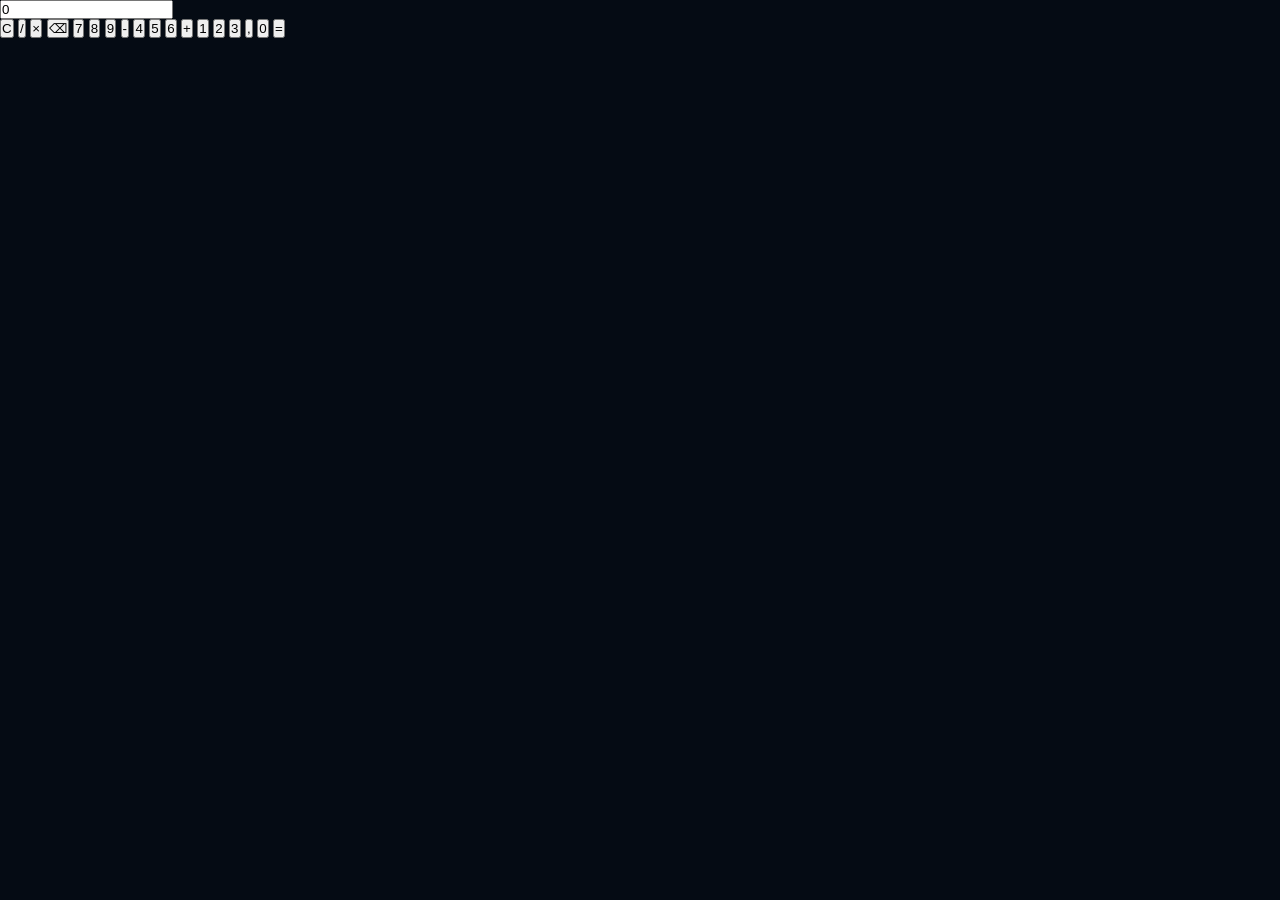
<file: index.html>
<!DOCTYPE html>
<html lang="fr">
<head>
    <meta charset="UTF-8">
    <meta name="viewport" content="width=device-width, initial-scale=1.0">
    <title>Calculatrice Simple</title>
    <link rel="stylesheet" href="style.css">
</head>
<body>
    <div class="container">
        <div class="calculator">
            <div class="display">
                <input type="text" id="display" readonly value="0">
            </div>
            <div class="buttons">
                <button class="btn btn-clear" onclick="clearDisplay()">C</button>
                <button class="btn btn-operator" onclick="appendToDisplay('/')">/</button>
                <button class="btn btn-operator" onclick="appendToDisplay('*')">×</button>
                <button class="btn btn-delete" onclick="deleteLast()">⌫</button>

                <button class="btn" onclick="appendToDisplay('7')">7</button>
                <button class="btn" onclick="appendToDisplay('8')">8</button>
                <button class="btn" onclick="appendToDisplay('9')">9</button>
                <button class="btn btn-operator" onclick="appendToDisplay('-')">-</button>

                <button class="btn" onclick="appendToDisplay('4')">4</button>
                <button class="btn" onclick="appendToDisplay('5')">5</button>
                <button class="btn" onclick="appendToDisplay('6')">6</button>
                <button class="btn btn-operator" onclick="appendToDisplay('+')">+</button>

                <button class="btn" onclick="appendToDisplay('1')">1</button>
                <button class="btn" onclick="appendToDisplay('2')">2</button>
                <button class="btn" onclick="appendToDisplay('3')">3</button>
                <button class="btn btn-operator" onclick="appendToDisplay('.')">,</button>

                <button class="btn btn-zero" onclick="appendToDisplay('0')">0</button>
                <button class="btn btn-equals" onclick="calculate()">=</button>
            </div>
        </div>
    </div>

    <script src="script.js"></script>
</body>
</html>
</file>
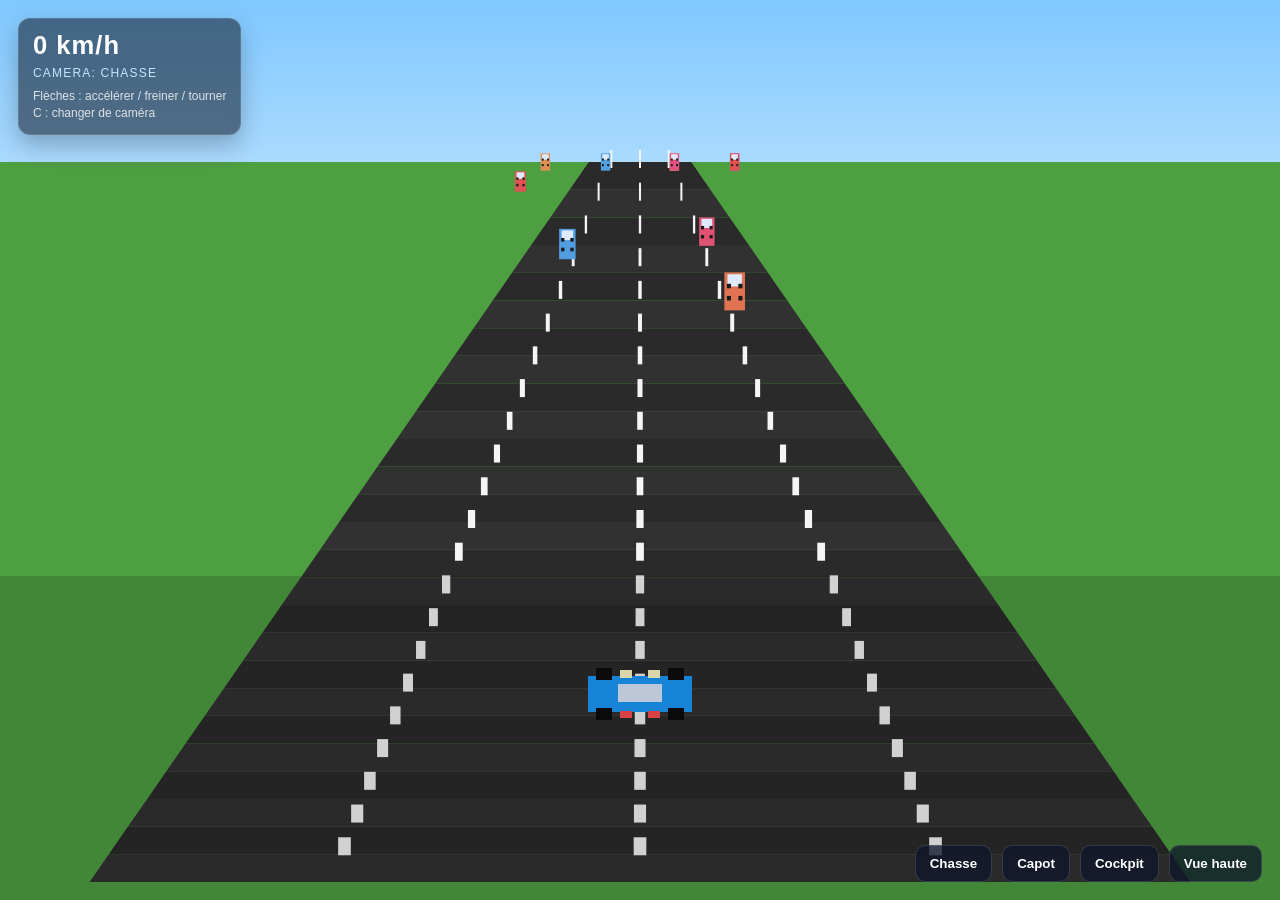
<file: racing-game.html>
<!DOCTYPE html>
<html lang="fr">
  <head>
    <meta charset="UTF-8" />
    <meta name="viewport" content="width=device-width, initial-scale=1.0" />
    <title>Course Arcade</title>
    <style>
      * { box-sizing: border-box; }
      html, body {
        margin: 0;
        width: 100%;
        height: 100%;
        overflow: hidden;
        background: #050b14;
        font-family: Arial, Helvetica, sans-serif;
        color: white;
      }

      body {
        position: relative;
      }

      canvas {
        display: block;
        width: 100vw;
        height: 100vh;
        background: linear-gradient(#7fc8ff 0%, #dbeeff 38%, #559a3a 38%, #3a6d2d 100%);
      }

      .hud {
        position: fixed;
        top: 18px;
        left: 18px;
        background: rgba(10, 18, 30, 0.54);
        border: 1px solid rgba(255,255,255,0.12);
        border-radius: 12px;
        padding: 12px 14px;
        box-shadow: 0 10px 25px rgba(0,0,0,0.25);
        backdrop-filter: blur(5px);
        z-index: 20;
      }

      #speed {
        font-size: clamp(24px, 2vw, 36px);
        font-weight: 700;
        letter-spacing: 1px;
      }

      #cameraLabel {
        margin-top: 6px;
        color: #bfe8ff;
        font-size: 12px;
        letter-spacing: 1.2px;
        text-transform: uppercase;
      }

      #message {
        margin-top: 8px;
        font-size: 12px;
        color: rgba(255,255,255,0.8);
        line-height: 1.4;
      }

      .camera-buttons {
        position: fixed;
        right: 18px;
        bottom: 18px;
        display: flex;
        gap: 10px;
        flex-wrap: wrap;
        justify-content: flex-end;
        z-index: 20;
      }

      .camera-buttons button {
        background: rgba(15, 23, 42, 0.78);
        color: white;
        border: 1px solid rgba(255,255,255,0.14);
        border-radius: 10px;
        padding: 10px 14px;
        font-weight: 700;
        cursor: pointer;
        transition: transform 0.12s ease, background 0.12s ease;
      }

      .camera-buttons button:hover {
        background: rgba(28, 43, 62, 0.95);
        transform: translateY(-1px);
      }
    </style>
  </head>
  <body>
    <div class="hud">
      <div id="speed">0 km/h</div>
      <div id="cameraLabel">Camera: chasse</div>
      <div id="message">Flèches : accélérer / freiner / tourner <br> C : changer de caméra</div>
    </div>

    <div class="camera-buttons">
      <button data-camera="chase">Chasse</button>
      <button data-camera="hood">Capot</button>
      <button data-camera="cockpit">Cockpit</button>
      <button data-camera="top">Vue haute</button>
    </div>

    <canvas id="game"></canvas>

    <script>
      const canvas = document.getElementById('game');
      const ctx = canvas.getContext('2d');
      const speedLabel = document.getElementById('speed');
      const cameraLabel = document.getElementById('cameraLabel');

      let width = 0;
      let height = 0;
      const resize = () => {
        width = window.innerWidth;
        height = window.innerHeight;
        canvas.width = width * Math.min(window.devicePixelRatio || 1, 2);
        canvas.height = height * Math.min(window.devicePixelRatio || 1, 2);
        ctx.setTransform(1, 0, 0, 1, 0, 0);
        ctx.scale(Math.min(window.devicePixelRatio || 1, 2), Math.min(window.devicePixelRatio || 1, 2));
      };
      window.addEventListener('resize', resize);
      resize();

      const keys = {
        up: false,
        down: false,
        left: false,
        right: false,
      };

      const state = {
        speed: 0,
        maxSpeed: 260,
        x: 0,
        steering: 0,
        camera: 'chase',
        lastTime: 0,
        roadScroll: 0,
        score: 0,
        traffic: [],
      };

      const spawnTraffic = () => {
        const lanes = [-2.2, -0.8, 0.8, 2.2];
        const lane = lanes[Math.floor(Math.random() * lanes.length)];
        const z = 600 + Math.random() * 800;
        const speed = 90 + Math.random() * 150;
        state.traffic.push({ lane, z, speed, color: `hsl(${Math.random() * 360}, 70%, 60%)`, wobble: Math.random() * 10 + 1 });
      };

      for (let i = 0; i < 10; i++) {
        spawnTraffic();
      }

      const updateCameraLabel = () => {
        const names = {
          chase: 'chasse',
          hood: 'capot',
          cockpit: 'cockpit',
          top: 'vue haute',
        };
        cameraLabel.textContent = 'Camera: ' + names[state.camera];
      };

      const cycleCamera = () => {
        const order = ['chase', 'hood', 'cockpit', 'top'];
        const idx = order.indexOf(state.camera);
        state.camera = order[(idx + 1) % order.length];
        updateCameraLabel();
      };

      document.addEventListener('keydown', (e) => {
        const key = e.key.toLowerCase();
        if (key === 'arrowup' || key === 'w') keys.up = true;
        if (key === 'arrowdown' || key === 's') keys.down = true;
        if (key === 'arrowleft' || key === 'a') keys.left = true;
        if (key === 'arrowright' || key === 'd') keys.right = true;
        if (key === 'c') cycleCamera();
      });

      document.addEventListener('keyup', (e) => {
        const key = e.key.toLowerCase();
        if (key === 'arrowup' || key === 'w') keys.up = false;
        if (key === 'arrowdown' || key === 's') keys.down = false;
        if (key === 'arrowleft' || key === 'a') keys.left = false;
        if (key === 'arrowright' || key === 'd') keys.right = false;
      });

      document.querySelectorAll('[data-camera]').forEach((btn) => {
        btn.addEventListener('click', () => {
          state.camera = btn.dataset.camera;
          updateCameraLabel();
        });
      });

      const clamp = (v, min, max) => Math.min(max, Math.max(min, v));

      const drawRoad = (scroll) => {
        const cx = width / 2;
        const horizon = height * 0.18;
        const floorY = height * 0.98;
        const roadWStart = width * 0.08;
        const roadWEnd = width * 0.86;

        ctx.fillStyle = '#4e9e42';
        ctx.fillRect(0, horizon, width, height - horizon);

        const segments = 26;
        for (let i = 0; i < segments; i++) {
          const t1 = i / segments;
          const t2 = (i + 1) / segments;
          const y1 = horizon + (floorY - horizon) * t1;
          const y2 = horizon + (floorY - horizon) * t2;
          const w1 = roadWStart + (roadWEnd - roadWStart) * t1;
          const w2 = roadWStart + (roadWEnd - roadWStart) * t2;

          ctx.fillStyle = i % 2 === 0 ? '#2a2a2a' : '#313131';
          ctx.beginPath();
          ctx.moveTo(cx - w1 / 2, y1);
          ctx.lineTo(cx + w1 / 2, y1);
          ctx.lineTo(cx + w2 / 2, y2);
          ctx.lineTo(cx - w2 / 2, y2);
          ctx.closePath();
          ctx.fill();
        }

        // lignes de route
        for (let i = 0; i < 22; i++) {
          const t = (i / 22 + scroll * 0.0015) % 1;
          const y = horizon + (floorY - horizon) * t;
          const w = roadWStart + (roadWEnd - roadWStart) * t;
          const lineW = Math.max(2, w * 0.012);

          ctx.fillStyle = '#f5f5f5';
          ctx.fillRect(cx - lineW / 2, y - 12, lineW, 18);
          ctx.fillRect(cx + w * 0.28 - lineW / 2, y - 12, lineW, 18);
          ctx.fillRect(cx - w * 0.28 - lineW / 2, y - 12, lineW, 18);
        }
      };

      const projectWorld = (lane, z) => {
        const cx = width / 2;
        const horizon = height * 0.18;
        const floorY = height * 0.98;
        const roadWStart = width * 0.08;
        const roadWEnd = width * 0.86;

        const t = clamp(1 - z / 1000, 0, 1);
        const y = horizon + (floorY - horizon) * t;
        const roadHalf = roadWStart + (roadWEnd - roadWStart) * t;
        const x = cx + lane * roadHalf * 0.42;
        const scale = 0.18 + t * 1.2;
        return { x, y, scale };
      };

      const drawEnemy = (enemy) => {
        const { x, y, scale } = projectWorld(enemy.lane, enemy.z);
        if (y < height * 0.12 || y > height * 0.96) return;

        const w = 52 * scale;
        const h = 96 * scale;
        ctx.save();
        ctx.translate(x, y);

        ctx.fillStyle = enemy.color;
        ctx.fillRect(-w / 2, -h / 2, w, h);

        ctx.fillStyle = '#dfeafc';
        ctx.fillRect(-w * 0.35, -h * 0.45, w * 0.7, h * 0.32);

        ctx.fillStyle = '#1a1a1a';
        ctx.fillRect(-w * 0.38, -h * 0.2, w * 0.2, h * 0.12);
        ctx.fillRect(w * 0.18, -h * 0.2, w * 0.2, h * 0.12);
        ctx.fillRect(-w * 0.38, h * 0.12, w * 0.2, h * 0.12);
        ctx.fillRect(w * 0.18, h * 0.12, w * 0.2, h * 0.12);

        ctx.restore();
      };

      const drawPlayerCar = () => {
        const cx = width / 2;
        const cy = height * 0.76;

        if (state.camera === 'top') {
          ctx.save();
          ctx.translate(cx + state.x * 135, height * 0.68);
          ctx.fillStyle = '#1f9bff';
          ctx.fillRect(-36, -22, 72, 44);
          ctx.fillStyle = '#dfeafc';
          ctx.fillRect(-18, -10, 36, 14);
          ctx.fillStyle = '#101010';
          ctx.fillRect(-26, -18, 14, 10);
          ctx.fillRect(12, -18, 14, 10);
          ctx.fillRect(-26, 10, 14, 10);
          ctx.fillRect(12, 10, 14, 10);
          ctx.restore();
          return;
        }

        if (state.camera === 'cockpit') {
          const windshieldHeight = height * 0.44;
          const hoodY = height * 0.5;
          ctx.fillStyle = '#0b1119';
          ctx.fillRect(0, height * 0.16, width, height * 0.84);

          // tableau de bord
          ctx.fillStyle = '#1f2937';
          ctx.fillRect(width * 0.18, height * 0.62, width * 0.64, height * 0.18);
          ctx.fillStyle = '#7dd3fc';
          ctx.fillRect(width * 0.22, height * 0.66, width * 0.56, height * 0.08);
          ctx.fillRect(width * 0.22, height * 0.77, width * 0.56, height * 0.02);

          // pare-brise
          ctx.beginPath();
          ctx.moveTo(width * 0.33, height * 0.24);
          ctx.lineTo(width * 0.67, height * 0.24);
          ctx.lineTo(width * 0.82, height * 0.56);
          ctx.lineTo(width * 0.18, height * 0.56);
          ctx.closePath();
          ctx.fillStyle = 'rgba(220,240,255,0.22)';
          ctx.fill();

          // route visible devant
          ctx.strokeStyle = 'rgba(255,255,255,0.4)';
          ctx.lineWidth = 2;
          for (let i = 0; i < 9; i++) {
            const y = hoodY + i * 35;
            ctx.beginPath();
            ctx.moveTo(width * 0.5 - 90, y);
            ctx.lineTo(width * 0.5 + 90, y);
            ctx.stroke();
          }
          return;
        }

        const scale = state.camera === 'chase' ? 1 : 1.24;
        const carX = cx + state.x * 110;
        const carY = cy + (state.camera === 'hood' ? -20 : 10);

        ctx.save();
        ctx.translate(carX, carY);
        ctx.scale(scale, scale);

        ctx.fillStyle = '#1b9bfd';
        ctx.fillRect(-52, -18, 104, 36);
        ctx.fillStyle = '#dfeafc';
        ctx.fillRect(-22, -10, 44, 18);

        ctx.fillStyle = '#0d0d0d';
        ctx.fillRect(-44, -26, 16, 12);
        ctx.fillRect(28, -26, 16, 12);
        ctx.fillRect(-44, 14, 16, 12);
        ctx.fillRect(28, 14, 16, 12);

        ctx.fillStyle = '#fffdc8';
        ctx.fillRect(-20, -24, 12, 8);
        ctx.fillRect(8, -24, 12, 8);
        ctx.fillStyle = '#ff4d4d';
        ctx.fillRect(-20, 17, 12, 7);
        ctx.fillRect(8, 17, 12, 7);

        ctx.restore();
      };

      const updateTraffic = (dt) => {
        for (let i = state.traffic.length - 1; i >= 0; i--) {
          const car = state.traffic[i];
          car.z -= (state.speed * 0.8 + car.speed * 0.5) * dt;

          if (car.z < -70) {
            state.traffic.splice(i, 1);
            spawnTraffic();
          }

          if (car.z > 10 && car.z < 120 && Math.abs(car.lane - state.x) < 1.2) {
            state.speed *= 0.75;
            car.z = -180;
          }
        }
      };

      const update = (dt) => {
        const acceleration = keys.up ? 180 : 0;
        const brake = keys.down ? 240 : 0;
        const steerDir = (keys.left ? -1 : 0) + (keys.right ? 1 : 0);

        if (keys.up) {
          state.speed += acceleration * dt;
        } else {
          state.speed -= 60 * dt;
        }

        if (keys.down) {
          state.speed -= brake * dt;
        }

        state.speed = clamp(state.speed, 0, state.maxSpeed);
        state.steering += (steerDir - state.steering) * dt * 7;
        state.x += state.steering * dt * (18 + state.speed * 0.12);
        state.x = clamp(state.x, -3.2, 3.2);

        state.roadScroll += state.speed * dt * 0.7;
        updateTraffic(dt);

        speedLabel.textContent = `${Math.round(state.speed * 0.95)} km/h`;
      };

      const render = () => {
        ctx.clearRect(0, 0, width, height);

        drawRoad(state.roadScroll);

        for (const car of state.traffic) {
          drawEnemy(car);
        }

        drawPlayerCar();

        // petits panneaux/ombrages
        ctx.fillStyle = 'rgba(0,0,0,0.15)';
        ctx.fillRect(0, height * 0.64, width, height * 0.36);
      };

      const loop = (timestamp) => {
        const dt = Math.min(0.03, (timestamp - (state.lastTime || timestamp)) / 1000);
        state.lastTime = timestamp;
        update(dt);
        render();
        requestAnimationFrame(loop);
      };

      updateCameraLabel();
      requestAnimationFrame(loop);
    </script>
  </body>
</html>
</file>
<file: style.css>
* {
  margin: 0;
  padding: 0;
  box-sizing: border-box;
}

html, body {
  width: 100%;
  height: 100%;
  overflow: hidden;
  font-family: Arial, Helvetica, sans-serif;
  background: #050b14;
  color: white;
}

body {
  position: relative;
}

canvas {
  display: block;
  width: 100vw;
  height: 100vh;
}

#hud {
  position: fixed;
  top: 14px;
  left: 16px;
  z-index: 10;
  padding: 12px 14px;
  border-radius: 12px;
  background: rgba(12, 18, 29, 0.58);
  backdrop-filter: blur(6px);
  border: 1px solid rgba(255,255,255,0.12);
  box-shadow: 0 8px 30px rgba(0,0,0,0.25);
}

#speed {
  font-size: clamp(20px, 2vw, 34px);
  font-weight: 700;
  letter-spacing: 1px;
  color: #eafcff;
}

#cameraLabel {
  margin-top: 6px;
  font-size: 13px;
  color: #c7ecff;
  text-transform: uppercase;
  letter-spacing: 1.1px;
}

#controls {
  margin-top: 8px;
  font-size: 12px;
  color: rgba(255,255,255,0.8);
  max-width: 360px;
  line-height: 1.4;
}

#cameraButtons {
  position: fixed;
  right: 20px;
  bottom: 20px;
  display: flex;
  gap: 10px;
  z-index: 10;
  flex-wrap: wrap;
  justify-content: flex-end;
}

#cameraButtons button {
  background: rgba(15, 23, 42, 0.75);
  color: white;
  border: 1px solid rgba(255,255,255,0.15);
  border-radius: 10px;
  padding: 10px 14px;
  font-weight: 700;
  cursor: pointer;
  transition: transform 0.15s ease, background 0.15s ease;
}

#cameraButtons button:hover {
  background: rgba(30, 41, 59, 0.9);
  transform: translateY(-1px);
}
</file>
